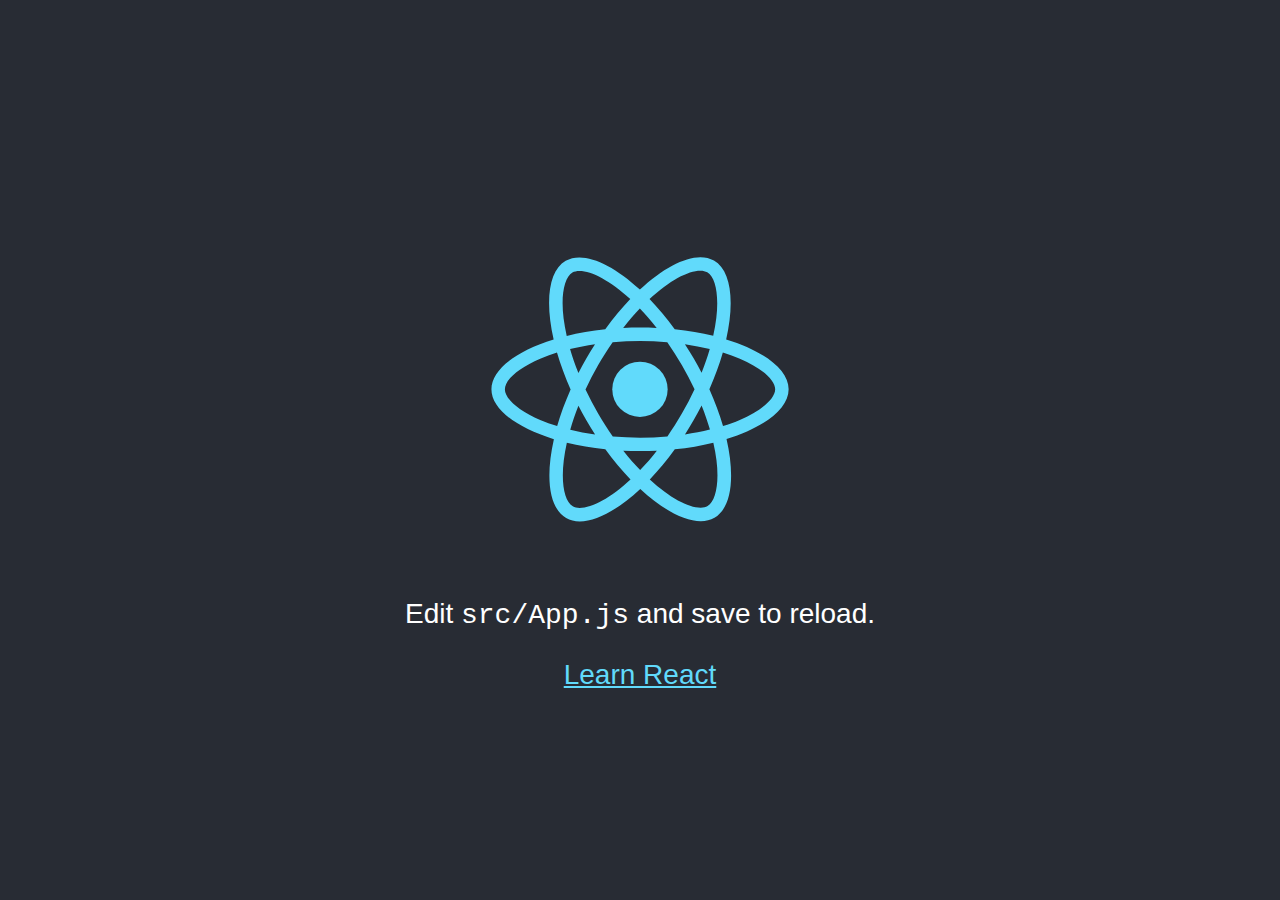
<file: index.html>
<!doctype html><html lang="en"><head><meta charset="utf-8"/><link rel="icon" href="/favicon.ico"/><meta name="viewport" content="width=device-width,initial-scale=1"/><meta name="theme-color" content="#000000"/><meta name="description" content="Web site created using create-react-app"/><link rel="apple-touch-icon" href="/logo192.png"/><link rel="manifest" href="/manifest.json"/><title>React App</title><script defer="defer" src="/static/js/main.7004057d.js"></script><link href="/static/css/main.f855e6bc.css" rel="stylesheet"></head><body><noscript>You need to enable JavaScript to run this app.</noscript><div id="root"></div></body></html>
</file>
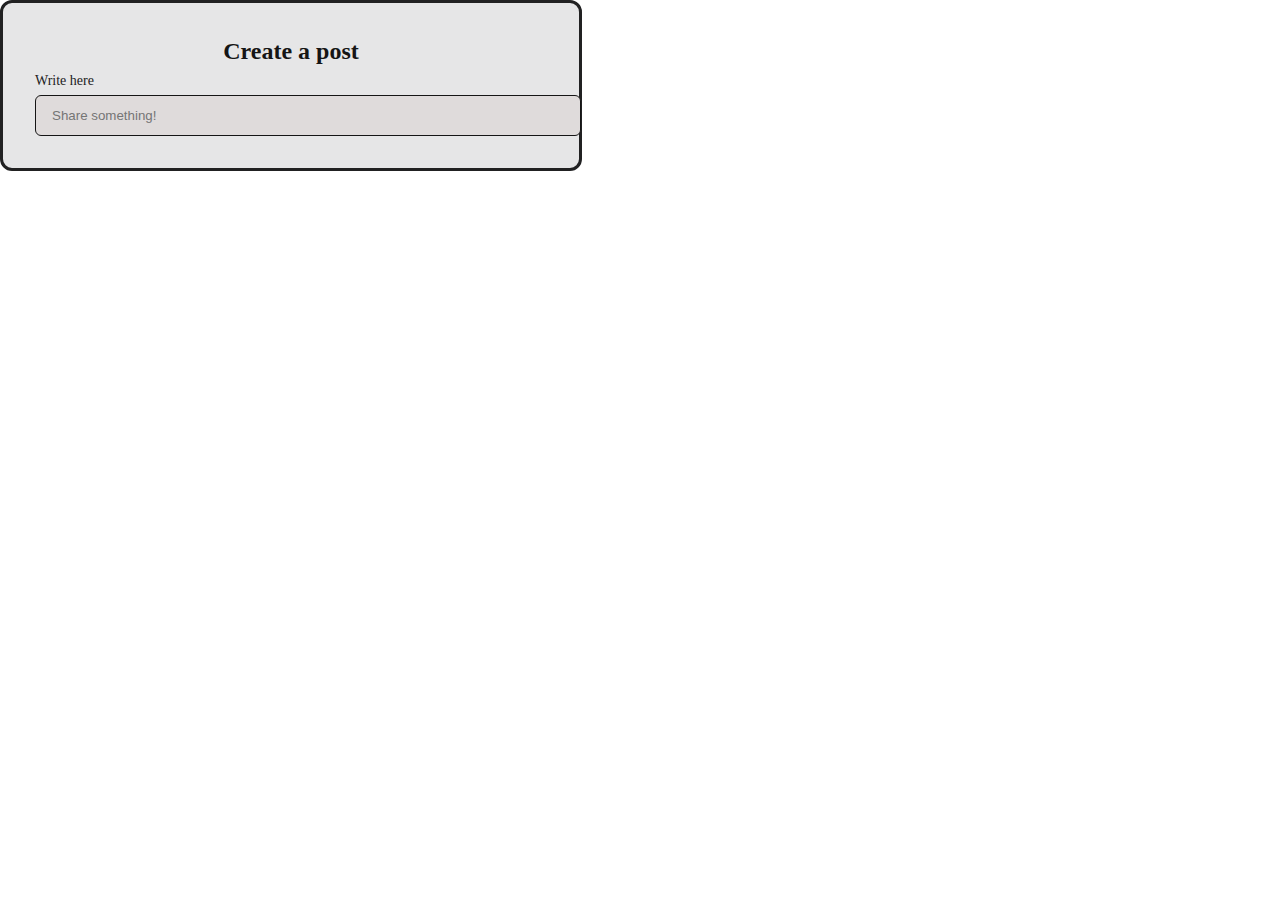
<file: landing.html>
<!DOCTYPE html>
<html lang="en">
<head>
    <meta charset="UTF-8">
    <meta name="viewport" content="width=device-width, initial-scale=1.0">
    <title>Document</title>
    <link rel="stylesheet" href="landing.css">
    <link rel="stylesheet" href="reset.css"
</head>
<body>
    <div class="container">
        <div class="create-a-post-container">
            <p class="title">Create a post</p>
            <form action="form">
                <div class="input-group">
                    <label for="post">Write here</label>
                    <input type="text" name="post" id="post" placeholder="Share something!" required>
                </div>
            </form>
        </div>
    </div>
</body>
</html>
</file>
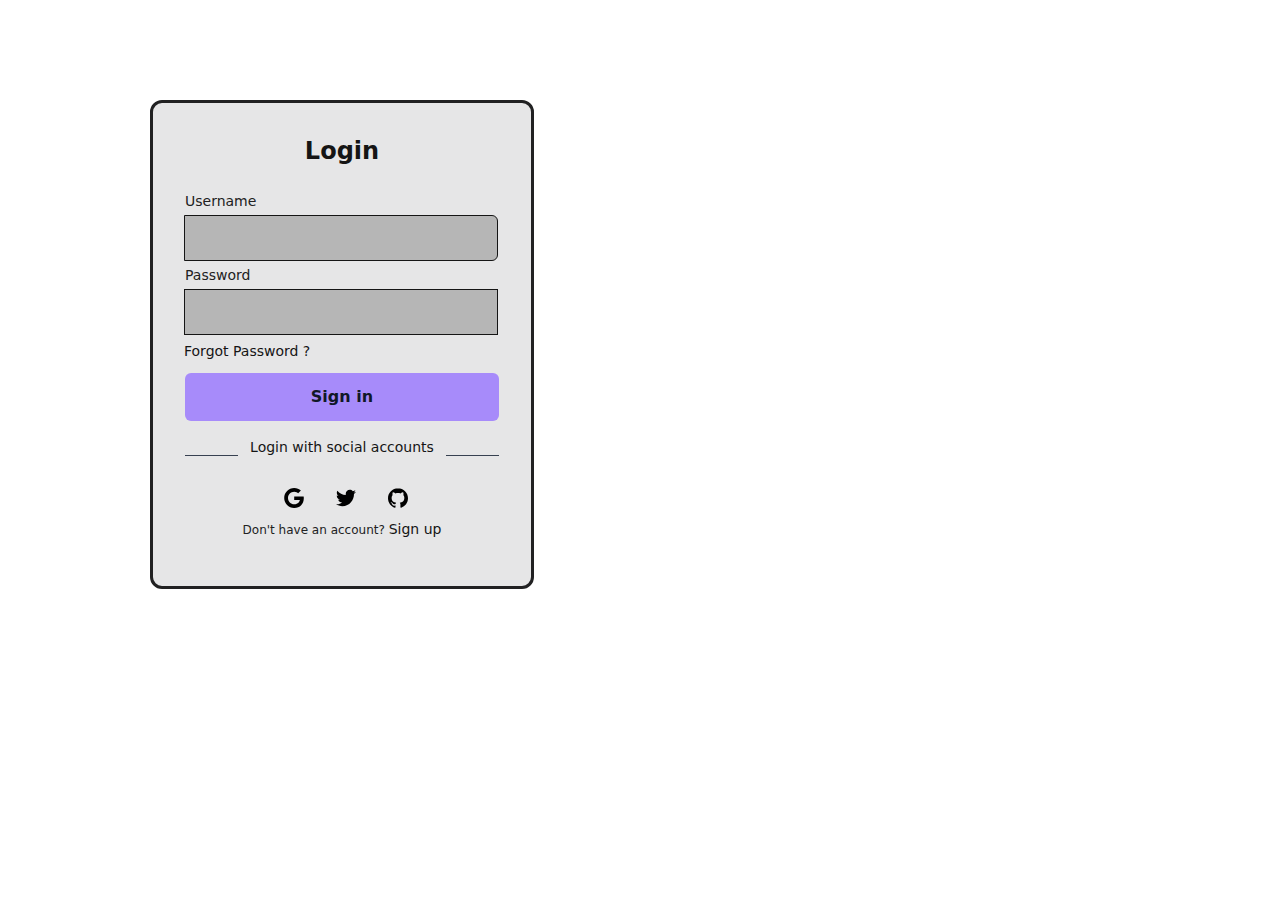
<file: main.html>
<!DOCTYPE html>
<html lang="en">
<head>
    <meta charset="UTF-8">
    <meta http-equiv="X-UA-Compatible" content="IE=edge">
    <meta name="viewport" content="width=device-width, initial-scale=1.0">
    <title>Sozial</title>
    <link rel="stylesheet" href="style.css">
    <link rel="stylesheet" href="https://cdn.jsdelivr.net/npm/bootstrap@5.2.3/dist/css/bootstrap.min.css">
</head>
<body>
  <div class="form-container" action="main.php" method="post">
    <p class="title">Login</p>
    <form class="form">
      <div class="input-group">
        <label for="username">Username</label>
        <input type="text" name="email" id="username" placeholder="">
      </div>
      <div class="input-group">
        <label for="password">Password</label>
        <input type="password" name="password" id="password" placeholder="">
        <div class="forgot">
          <a rel="noopener noreferrer" href="#">Forgot Password ?</a>
        </div>
      </div>
      <button class="sign">Sign in</button>
    </form>
    <div class="social-message">
      <div class="line"></div>
      <p class="message">Login with social accounts</p>
      <div class="line"></div>
    </div>
    <div class="social-icons">
      <button aria-label="Log in with Google" class="icon">
        <svg xmlns="http://www.w3.org/2000/svg" viewBox="0 0 32 32" class="w-5 h-5 fill-current">
          <path d="M16.318 13.714v5.484h9.078c-0.37 2.354-2.745 6.901-9.078 6.901-5.458 0-9.917-4.521-9.917-10.099s4.458-10.099 9.917-10.099c3.109 0 5.193 1.318 6.38 2.464l4.339-4.182c-2.786-2.599-6.396-4.182-10.719-4.182-8.844 0-16 7.151-16 16s7.156 16 16 16c9.234 0 15.365-6.49 15.365-15.635 0-1.052-0.115-1.854-0.255-2.651z"></path>
        </svg>
      </button>
      <button aria-label="Log in with Twitter" class="icon">
        <svg xmlns="http://www.w3.org/2000/svg" viewBox="0 0 32 32" class="w-5 h-5 fill-current">
          <path d="M31.937 6.093c-1.177 0.516-2.437 0.871-3.765 1.032 1.355-0.813 2.391-2.099 2.885-3.631-1.271 0.74-2.677 1.276-4.172 1.579-1.192-1.276-2.896-2.079-4.787-2.079-3.625 0-6.563 2.937-6.563 6.557 0 0.521 0.063 1.021 0.172 1.495-5.453-0.255-10.287-2.875-13.52-6.833-0.568 0.964-0.891 2.084-0.891 3.303 0 2.281 1.161 4.281 2.916 5.457-1.073-0.031-2.083-0.328-2.968-0.817v0.079c0 3.181 2.26 5.833 5.26 6.437-0.547 0.145-1.131 0.229-1.724 0.229-0.421 0-0.823-0.041-1.224-0.115 0.844 2.604 3.26 4.5 6.14 4.557-2.239 1.755-5.077 2.801-8.135 2.801-0.521 0-1.041-0.025-1.563-0.088 2.917 1.86 6.36 2.948 10.079 2.948 12.067 0 18.661-9.995 18.661-18.651 0-0.276 0-0.557-0.021-0.839 1.287-0.917 2.401-2.079 3.281-3.396z"></path>
        </svg>
      </button>
      <button aria-label="Log in with GitHub" class="icon">
        <svg xmlns="http://www.w3.org/2000/svg" viewBox="0 0 32 32" class="w-5 h-5 fill-current">
          <path d="M16 0.396c-8.839 0-16 7.167-16 16 0 7.073 4.584 13.068 10.937 15.183 0.803 0.151 1.093-0.344 1.093-0.772 0-0.38-0.009-1.385-0.015-2.719-4.453 0.964-5.391-2.151-5.391-2.151-0.729-1.844-1.781-2.339-1.781-2.339-1.448-0.989 0.115-0.968 0.115-0.968 1.604 0.109 2.448 1.645 2.448 1.645 1.427 2.448 3.744 1.74 4.661 1.328 0.14-1.031 0.557-1.74 1.011-2.135-3.552-0.401-7.287-1.776-7.287-7.907 0-1.751 0.62-3.177 1.645-4.297-0.177-0.401-0.719-2.031 0.141-4.235 0 0 1.339-0.427 4.4 1.641 1.281-0.355 2.641-0.532 4-0.541 1.36 0.009 2.719 0.187 4 0.541 3.043-2.068 4.381-1.641 4.381-1.641 0.859 2.204 0.317 3.833 0.161 4.235 1.015 1.12 1.635 2.547 1.635 4.297 0 6.145-3.74 7.5-7.296 7.891 0.556 0.479 1.077 1.464 1.077 2.959 0 2.14-0.020 3.864-0.020 4.385 0 0.416 0.28 0.916 1.104 0.755 6.4-2.093 10.979-8.093 10.979-15.156 0-8.833-7.161-16-16-16z"></path>
        </svg>
      </button>
    </div>
    <p class="signup">Don't have an account?
      <a rel="noopener noreferrer" href="#" class="">Sign up</a>
    </p>
  </div>

</body>
</html>
</file>
<file: static/css/main.f855e6bc.css>
body{-webkit-font-smoothing:antialiased;-moz-osx-font-smoothing:grayscale;font-family:-apple-system,BlinkMacSystemFont,Segoe UI,Roboto,Oxygen,Ubuntu,Cantarell,Fira Sans,Droid Sans,Helvetica Neue,sans-serif;margin:0}code{font-family:source-code-pro,Menlo,Monaco,Consolas,Courier New,monospace}.App{text-align:center}.App-logo{height:40vmin;pointer-events:none}@media (prefers-reduced-motion:no-preference){.App-logo{animation:App-logo-spin 20s linear infinite}}.App-header{align-items:center;background-color:#282c34;color:#fff;display:flex;flex-direction:column;font-size:calc(10px + 2vmin);justify-content:center;min-height:100vh}.App-link{color:#61dafb}@keyframes App-logo-spin{0%{transform:rotate(0deg)}to{transform:rotate(1turn)}}
/*# sourceMappingURL=main.f855e6bc.css.map*/
</file>
<file: landing.css>
.container{
    display: flex;
}

.create-a-post-container{
    width: 40%;
    border: solid;
    border-color: #212122;
    border-radius: 0.75rem;
    background-color: rgb(230, 230, 231);
    padding: 2rem;
    color: rgb(21, 21, 21, 1);
}

.title {
    text-align: center;
    font-size: 1.5rem;
    line-height: 2rem;
    font-weight: 700;
  }

  .form {
    margin-top: 1.5rem;
  }

  .input-group {
    margin-top: 0.25rem;
    font-size: 0.875rem;
    line-height: 1.25rem;
  }

  .input-group label {
    display: block;
    color: #212122;
    margin-bottom: 4px;
  }

  .input-group input {
    width: 100%;
    border-radius: 0.375rem;
    border: 1px solid rgb(21, 21, 21);
    outline: 0;
    background-color: rgb(223, 219, 219);
    padding: 0.75rem 1rem;
    color: rgb(0, 0, 0);
  }

  .input-group input:focus {
    border-color: rgba(167, 139, 250);
  }
</file>
<file: style.css>
.container{
  display: flex;
}

.form-container {
    width: 320px;
    border: solid;
    border-color: #212122;
    border-radius: 0.75rem;
    background-color: rgb(230, 230, 231);
    padding: 2rem;
    color: rgb(21, 21, 21, 1);
  }

  /*rgba(17, 24, 39, 1) rgba(167, 139, 250, 1)*/
  
  .title {
    text-align: center;
    font-size: 1.5rem;
    line-height: 2rem;
    font-weight: 700;
  }
  
  .form {
    margin-top: 1.5rem;
  }
  
  .input-group {
    margin-top: 0.25rem;
    font-size: 0.875rem;
    line-height: 1.25rem;
  }
  
  .input-group label {
    display: block;
    color: #212122;
    margin-bottom: 4px;
  }
  
  .input-group input {
    width: 100%;
    border-radius: 0.375rem;
    border: 1px solid rgb(21, 21, 21);
    outline: 0;
    background-color: rgb(182, 182, 182);
    padding: 0.75rem 1rem;
    color: rgba(243, 244, 246, 1);
  }
  
  .input-group input:focus {
    border-color: rgba(167, 139, 250);
  }
  
  .forgot {
    display: flex;
    justify-content: flex-end;
    font-size: 0.75rem;
    line-height: 1rem;
    color: rgba(156, 163, 175,1);
    margin: 8px 0 14px 0;
  }
  
  .forgot a,.signup a {
    color: rgba(21, 21, 21, 1);
    text-decoration: none;
    font-size: 14px;
  }
  
  .forgot a:hover, .signup a:hover {
    text-decoration: underline rgba(167, 139, 250, 1);
  }
  
  .sign {
    display: block;
    width: 100%;
    background-color: rgba(167, 139, 250, 1);
    padding: 0.75rem;
    text-align: center;
    color: rgba(17, 24, 39, 1);
    border: none;
    border-radius: 0.375rem;
    font-weight: 600;
  }
  
  .social-message {
    display: flex;
    align-items: center;
    padding-top: 1rem;
  }
  
  .line {
    height: 1px;
    flex: 1 1 0%;
    background-color: rgba(55, 65, 81, 1);
  }
  
  .social-message .message {
    padding-left: 0.75rem;
    padding-right: 0.75rem;
    font-size: 0.875rem;
    line-height: 1.25rem;
    color: rgba(21, 21, 21, 1);
  }
  
  .social-icons {
    display: flex;
    justify-content: center;
    filter: invert(100%);
  }
  
  .social-icons .icon {
    border-radius: 0.125rem;
    padding: 0.75rem;
    border: none;
    background-color: transparent;
    margin-left: 8px;
  }
  
  .social-icons .icon svg {
    height: 1.25rem;
    width: 1.25rem;
    fill: #fff;
  }
  
  .signup {
    text-align: center;
    font-size: 0.75rem;
    line-height: 1rem;
    color: rgb(33, 34, 35);
  }
  

.form-container{
    width: 30%;
    margin: 100px 150px;
}

.second-text{
  font-family: Arial, Helvetica, sans-serif;
  font-weight: bolder;
  font-size: 60px;
  width: 508px;
  text-align: center;
  margin: 150px auto;

}


/* Mobile devices */
@media only screen and (min-width: 320px) and (max-width: 480px) {
  /* CSS rules for mobile devices */
  .container{
    display: block;
    padding: 0;
  }

  .form-container {
    width: 95%;
    border: solid;
    border-color: #212122;
    border-radius: 0.75rem;
    background-color: rgb(230, 230, 231);
    padding: 2rem;
    color: rgb(21, 21, 21, 1);
    margin: 5px;
    height: 100%;
  }

  .second-text{
    font-size: 22px;
    width: 100%;
    margin: 60px auto 40px;
  }

}

/* iPads, Tablets */
@media only screen and (min-width: 481px) and (max-width: 768px) {
  /* CSS rules for iPads, Tablets */
}

/* Small screens, laptops */
@media only screen and (min-width: 769px) and (max-width: 1024px) {
  /* CSS rules for small screens, laptops */
}

/* Desktops, large screens */
@media only screen and (min-width: 1025px) and (max-width: 1200px) {
  /* CSS rules for desktops, large screens */
}

/* Extra large screens, TV */
@media only screen and (min-width: 1201px) {
  /* CSS rules for extra large screens, TV */
}
</file>
